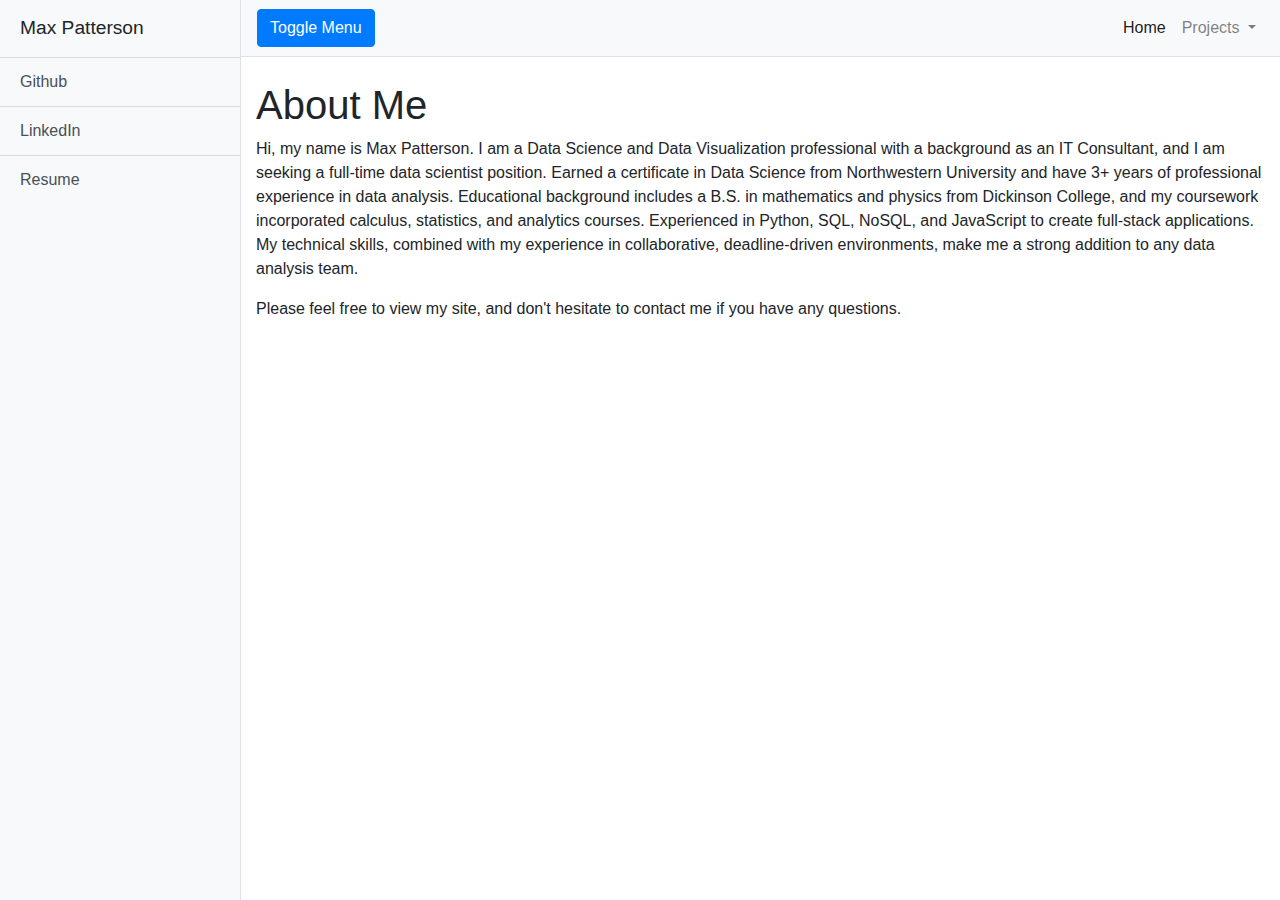
<file: index.html>
<!DOCTYPE html>

<html lang="en-us">

<head>
  <!-- Global site tag (gtag.js) - Google Analytics -->
<script async src="https://www.googletagmanager.com/gtag/js?id=UA-171536529-1"></script>
<script>
  window.dataLayer = window.dataLayer || [];
  function gtag(){dataLayer.push(arguments);}
  gtag('js', new Date());

  gtag('config', 'UA-171536529-1');
</script>

    <title>Max Patterson</title>
    <meta charset="utf-8">
    <meta name="viewport" content="width=device-width, initial-scale=1, shrink-to-fit=no">
    <meta name="description" content="">
    <meta name="author" content="">
  
    <title>Home Page</title>
  
    <!-- Bootstrap core CSS -->
    <link href="vendor/bootstrap/css/bootstrap.min.css" rel="stylesheet">
  
    <!-- Custom styles for this template -->
    <link href="css/simple-sidebar.css" rel="stylesheet">
  
</head>

<body>
    <div class="d-flex" id="wrapper">
        <!-- Sidebar -->
        <div class="bg-light border-right" id="sidebar-wrapper">
            <div class="sidebar-heading">Max Patterson</div>
            <div class="list-group list-group-flush">
            <a href="https://github.com/mmpatterson" target="_blank" class="list-group-item list-group-item-action bg-light">Github</a>
            <a href="https://www.linkedin.com/in/maxwell-patterson/" target="_blank" class="list-group-item list-group-item-action bg-light">LinkedIn</a>
            <a href="Maxwell_Patterson_Resume.pdf" target="_blank" class="list-group-item list-group-item-action bg-light">Resume </a>
            <!-- <a href="#" class="list-group-item list-group-item-action bg-light">Events</a>
            <a href="#" class="list-group-item list-group-item-action bg-light">Profile</a>
            <a href="#" class="list-group-item list-group-item-action bg-light">Status</a> -->
            </div>
    </div>

        <!-- Page Content -->
        <div id="page-content-wrapper">

                <nav class="navbar navbar-expand-lg navbar-light bg-light border-bottom">
                  <button class="btn btn-primary" id="menu-toggle">Toggle Menu</button>
          
                  <button class="navbar-toggler" type="button" data-toggle="collapse" data-target="#navbarSupportedContent" aria-controls="navbarSupportedContent" aria-expanded="false" aria-label="Toggle navigation">
                    <span class="navbar-toggler-icon"></span>
                  </button>
          
                  <div class="collapse navbar-collapse" id="navbarSupportedContent">
                    <ul class="navbar-nav ml-auto mt-2 mt-lg-0">
                      <li class="nav-item active">
                        <a class="nav-link" href="index.html">Home <span class="sr-only">(current)</span></a>
                      </li>
                      <!-- <li class="nav-item">
                        <a class="nav-link" href="#">Link</a>
                      </li> -->
                      <li class="nav-item dropdown">
                        <a class="nav-link dropdown-toggle" href="#" id="navbarDropdown" role="button" data-toggle="dropdown" aria-haspopup="true" aria-expanded="false">
                          Projects
                        </a>
                        <div class="dropdown-menu dropdown-menu-right" aria-labelledby="navbarDropdown">
                          <a class="dropdown-item" href="https://chi-ride.herokuapp.com/" target ="_blank">Chicago Rideshare Price Predictor</a>
                          <a class="dropdown-item" href="https://mmpatterson.github.io/chicago-buildings/index.html" target ="_blank">Chicago Building Energy Efficiency</a>
                          <a class="dropdown-item" href="https://mmpatterson.github.io/leaflet-earthquake-tracker/earthquake-tracker/" target="_blank">Worldwide Earthquake Tracker</a>
                          <a class="dropdown-item" href="https://mmpatterson.github.io/plotly-challenge/Starter_Code/" target="_blank">Bacteria Diversity in Bellybuttons</a>
                          
                          <div class="dropdown-divider"></div>
                          <a class="dropdown-item" href="https://github.com/mmpatterson" target = "_blank">Other Projects on Github</a>
                        </div>
                      </li>
                    </ul>
                  </div>
                </nav>
          
                <div class="container-fluid">
                  <h1 class="mt-4">About Me</h1>
                  <p>Hi, my name is Max Patterson. I am a Data Science and Data Visualization professional with a background as an IT Consultant, and I am seeking a full-time data scientist position. Earned a certificate in Data Science from Northwestern University and have 3+ years of professional experience in data analysis. Educational background includes a B.S. in mathematics and physics from Dickinson College, and my coursework incorporated calculus, statistics, and analytics courses. Experienced in Python, SQL, NoSQL, and JavaScript to create full-stack applications. My technical skills, combined with my experience in collaborative, deadline-driven environments, make me a strong addition to any data analysis team.</p>
                  <p>Please feel free to view my site, and don't hesitate to contact me if you have any questions.</p>
                
                  <div class='tableauPlaceholder' id='viz1580167125230' style='position: auto' width= 1500px>
                        <noscript>
                            <a href='#'>
                                <img alt=' ' src='https:&#47;&#47;public.tableau.com&#47;static&#47;images&#47;In&#47;InteractiveResume_15800979026790&#47;Dashboard1&#47;1_rss.png' style='border: none' />
                                </a></noscript>
                                <object class='tableauViz'  style='display:none;'>
                                <param name='host_url' value='https%3A%2F%2Fpublic.tableau.com%2F' /> 
                                <param name='embed_code_version' value='3' /> 
                                <param name='site_root' value='' />
                                <param name='name' value='InteractiveResume_15800979026790&#47;Dashboard1' />
                                <param name='tabs' value='no' />
                                <param name='toolbar' value='yes' />
                                <param name='static_image' value='https:&#47;&#47;public.tableau.com&#47;static&#47;images&#47;In&#47;InteractiveResume_15800979026790&#47;Dashboard1&#47;1.png' /> 
                                <param name='animate_transition' value='yes' />
                                <param name='display_static_image' value='yes' />
                                <param name='display_spinner' value='yes' />
                                <param name='display_overlay' value='yes' />
                                <param name='display_count' value='yes' />
                                <param name='filter' value='publish=yes' />
                                </object>
                                </div>                
                                <script type='text/javascript'>                    
                                var divElement = document.getElementById('viz1580167125230');                    
                                var vizElement = divElement.getElementsByTagName('object')[0];                    
                                if ( divElement.offsetWidth > 800 ) 
                                    { vizElement.style.minWidth='420px';
                                        vizElement.style.maxWidth='1240px';
                                        vizElement.style.width='100%';
                                        vizElement.style.minHeight='587px';
                                        vizElement.style.maxHeight='1287px';
                                        vizElement.style.height=(divElement.offsetWidth*0.75)+'px';} 
                                else if ( divElement.offsetWidth > 500 ) 
                                    { vizElement.style.minWidth='420px';
                                    vizElement.style.maxWidth='840px';
                                    vizElement.style.width='100%';
                                    vizElement.style.minHeight='587px';
                                    vizElement.style.maxHeight='887px';
                                vizElement.style.height=(divElement.offsetWidth*0.75)+'px';} 
                                else { vizElement.style.width='100%';vizElement.style.height='877px';}                     var scriptElement = document.createElement('script');                    scriptElement.src = 'https://public.tableau.com/javascripts/api/viz_v1.js';                    vizElement.parentNode.insertBefore(scriptElement, vizElement); 
                                </script>
                </div>
              </div>
              <!-- /#page-content-wrapper -->
          
            
  
            

    </div>
     <!-- Bootstrap core JavaScript -->
  <script src="vendor/jquery/jquery.min.js"></script>
  <script src="vendor/bootstrap/js/bootstrap.bundle.min.js"></script>

  <!-- Menu Toggle Script -->
  <script>
    $("#menu-toggle").click(function(e) {
      e.preventDefault();
      $("#wrapper").toggleClass("toggled");
    });
  </script>

</body>


</html>
</file>
<file: css/simple-sidebar.css>
/*!
 * Start Bootstrap - Simple Sidebar (https://startbootstrap.com/template-overviews/simple-sidebar)
 * Copyright 2013-2019 Start Bootstrap
 * Licensed under MIT (https://github.com/BlackrockDigital/startbootstrap-simple-sidebar/blob/master/LICENSE)
 */
body {
  overflow-x: hidden;
}

#sidebar-wrapper {
  min-height: 100vh;
  margin-left: -15rem;
  -webkit-transition: margin .25s ease-out;
  -moz-transition: margin .25s ease-out;
  -o-transition: margin .25s ease-out;
  transition: margin .25s ease-out;
}

#sidebar-wrapper .sidebar-heading {
  padding: 0.875rem 1.25rem;
  font-size: 1.2rem;
}

#sidebar-wrapper .list-group {
  width: 15rem;
  background-color: cornflowerblue;
}

#page-content-wrapper {
  min-width: 100vw;
}

#wrapper.toggled #sidebar-wrapper {
  margin-left: 0;
}

@media (min-width: 768px) {
  #sidebar-wrapper {
    margin-left: 0;
  }

  #page-content-wrapper {
    min-width: 0;
    width: 100%;
  }

  #wrapper.toggled #sidebar-wrapper {
    margin-left: -15rem;
  }
}
</file>
